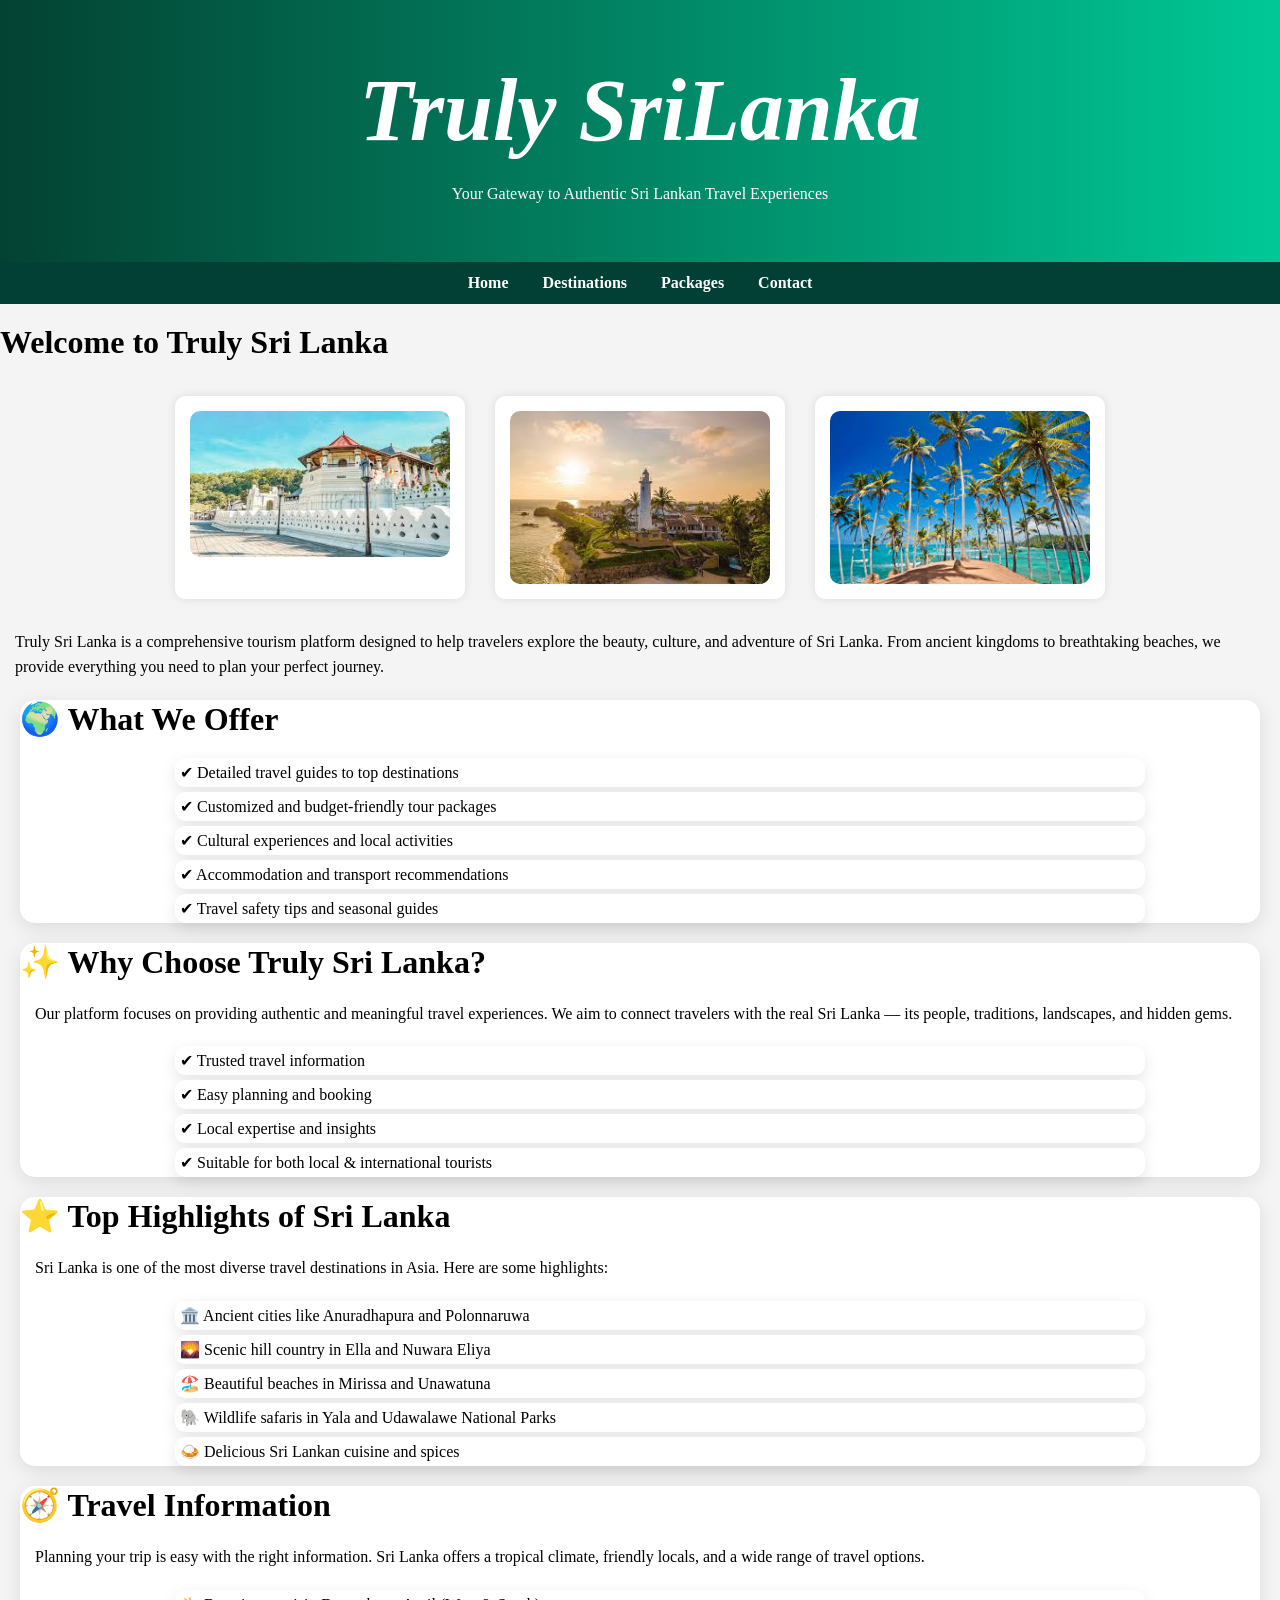
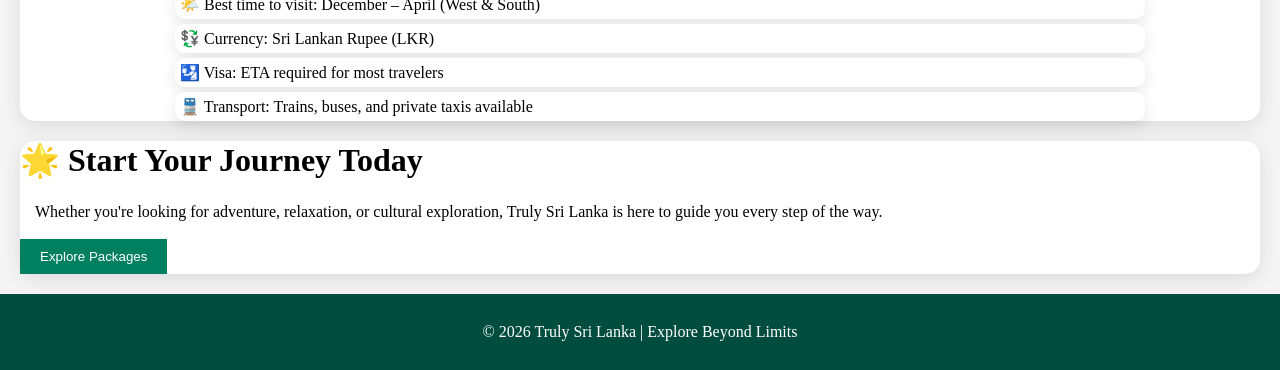
<file: index.html>
<html>
<head>
    <title>Truly Sri Lanka - Home</title>
    <link rel="stylesheet" href="style.css">
</head>

<body>

<header>
    <h1>Truly SriLanka</h1>
    <p>Your Gateway to Authentic Sri Lankan Travel Experiences</p>
</header>

<nav>
    <a href="home.html">Home</a>
    <a href="destinations.html">Destinations</a>
    <a href="packages.html">Packages</a>
    <a href="contact.html">Contact</a>
</nav>

<section>
    <h3>Welcome to Truly Sri Lanka</h3>
    <section class="grid">
        <div class="card">
            <img src="images\Kandy.jpg" alt="Kandy">
        </div>
        <div class="card">
            <img src="images\galle.jfif" alt="Galle">
        </div>
        <div class="card">
            <img src="images\mirissa.jfif" alt="Mirissa">
        </div>
    </section>
    <p>
        Truly Sri Lanka is a comprehensive tourism platform designed to help travelers 
        explore the beauty, culture, and adventure of Sri Lanka. From ancient kingdoms 
        to breathtaking beaches, we provide everything you need to plan your perfect journey.
    </p>
</section>

<section class="highlight">
    <h3>🌍 What We Offer</h3>
    <ul>
        <li>✔ Detailed travel guides to top destinations</li>
        <li>✔ Customized and budget-friendly tour packages</li>
        <li>✔ Cultural experiences and local activities</li>
        <li>✔ Accommodation and transport recommendations</li>
        <li>✔ Travel safety tips and seasonal guides</li>
    </ul>
</section>

<section class="highlight">
    <h3>✨ Why Choose Truly Sri Lanka?</h3>
    <p>
        Our platform focuses on providing authentic and meaningful travel experiences. 
        We aim to connect travelers with the real Sri Lanka — its people, traditions, 
        landscapes, and hidden gems.
    </p>

    <ul>
        <li>✔ Trusted travel information</li>
        <li>✔ Easy planning and booking</li>
        <li>✔ Local expertise and insights</li>
        <li>✔ Suitable for both local & international tourists</li>
    </ul>
</section>

<section class="highlight">
    <h3>⭐ Top Highlights of Sri Lanka</h3>
    <p>
        Sri Lanka is one of the most diverse travel destinations in Asia. Here are some highlights:
    </p>

    <ul>
        <li>🏛️ Ancient cities like Anuradhapura and Polonnaruwa</li>
        <li>🌄 Scenic hill country in Ella and Nuwara Eliya</li>
        <li>🏖️ Beautiful beaches in Mirissa and Unawatuna</li>
        <li>🐘 Wildlife safaris in Yala and Udawalawe National Parks</li>
        <li>🍛 Delicious Sri Lankan cuisine and spices</li>
    </ul>
</section>

<section class="highlight">
    <h3>🧭 Travel Information</h3>
    <p>
        Planning your trip is easy with the right information. Sri Lanka offers a tropical 
        climate, friendly locals, and a wide range of travel options.
    </p>

    <ul>
        <li>🌤️ Best time to visit: December – April (West & South)</li>
        <li>💱 Currency: Sri Lankan Rupee (LKR)</li>
        <li>🛂 Visa: ETA required for most travelers</li>
        <li>🚆 Transport: Trains, buses, and private taxis available</li>
    </ul>
</section>

<section class="highlight">
    <h3>🌟 Start Your Journey Today</h3>
    <p>
        Whether you're looking for adventure, relaxation, or cultural exploration, 
        Truly Sri Lanka is here to guide you every step of the way.
    </p>

    <a href="packages.html">
        <button>Explore Packages</button>
    </a>
</section>

<footer>
    <p>© 2026 Truly Sri Lanka | Explore Beyond Limits</p>
</footer>

</body>
</html>
</file>
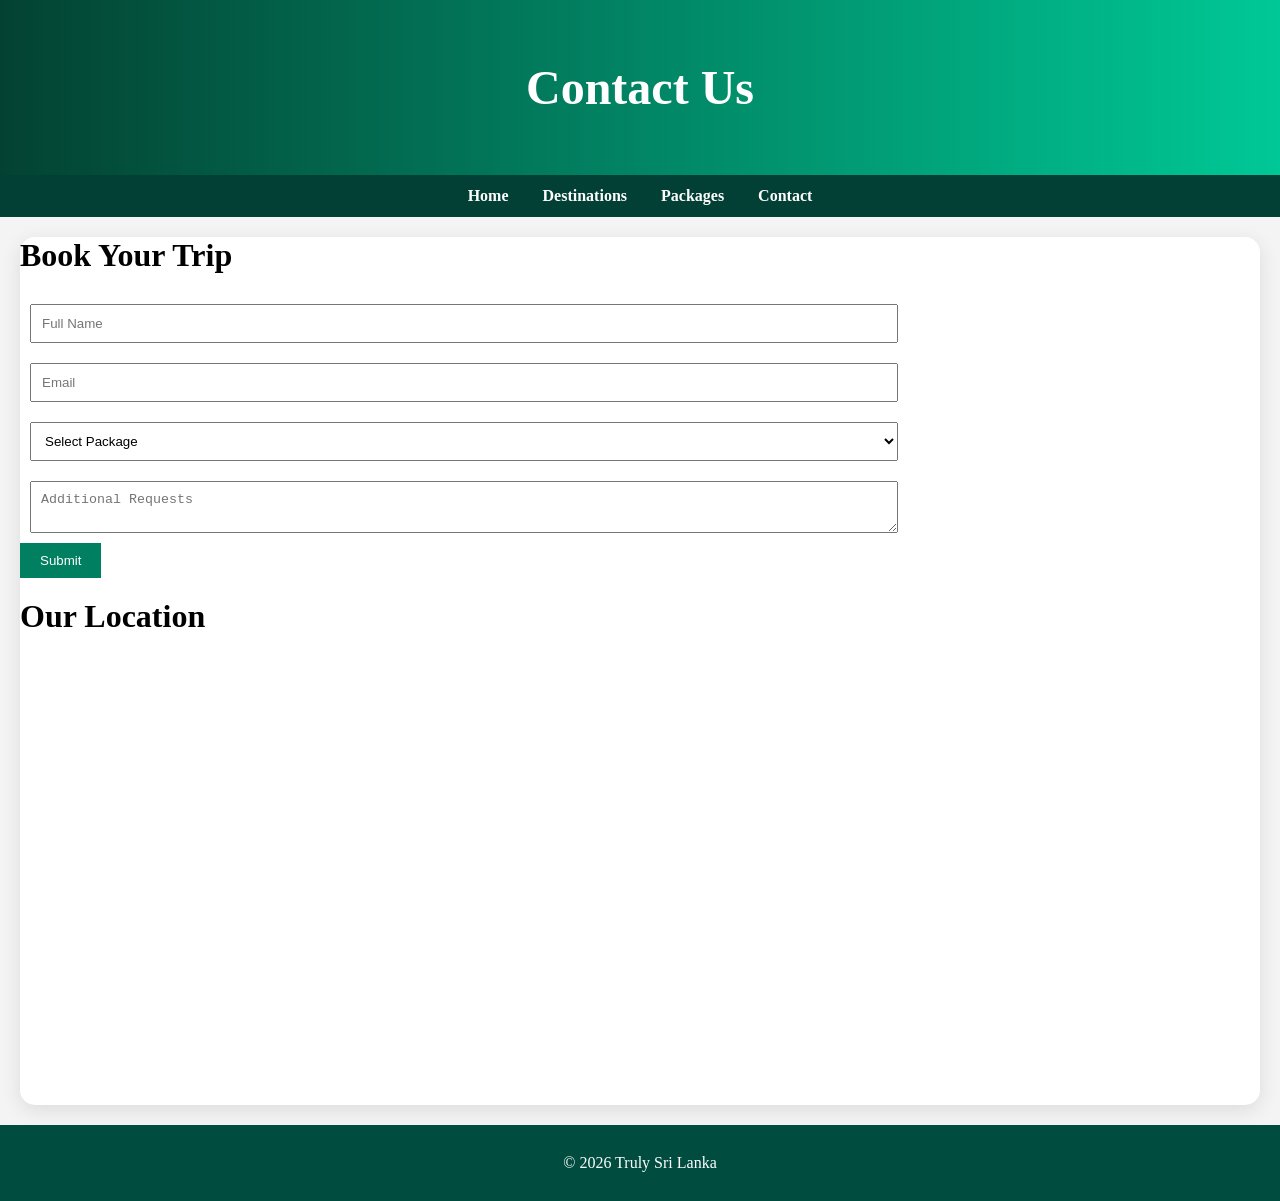
<file: contact.html>
<html>
<head>
    <title>Contact</title>
    <link rel="stylesheet" href="style.css">
</head>

<body>

<header>
    <h2>Contact Us</h2>
</header>

<nav>
    <a href="index.html">Home</a>
    <a href="destinations.html">Destinations</a>
    <a href="packages.html">Packages</a>
    <a href="contact.html">Contact</a>
</nav>

<section class="highlight">

<h3>Book Your Trip</h3>

<form action="https://formspree.io/f/myklwaea" method="POST">
    
    <input type="text" name="full_name" placeholder="Full Name" required><br>
    
    <input type="email" name="email" placeholder="Email" required><br>
    
    <select name="package">
        <option value="">Select Package</option>
        <option value="3-day">3-Day Tour</option>
        <option value="5-day-beach">5-Day Beach</option>
        <option value="7-day-hill">7-Day Hill</option>
        <option value="10-day">10-Day Tour</option>
    </select><br>
    
    <textarea name="message" placeholder="Additional Requests"></textarea><br>
    
    <button type="submit">Submit</button>
</form>

<h3>Our Location</h3>

<iframe src="https://www.google.com/maps/embed?pb=!1m14!1m12!1m3!1d15830.119800090615!2d79.8383319!3d7.294196400000001!2m3!1f0!2f0!3f0!3m2!1i1024!2i768!4f13.1!5e0!3m2!1sen!2slk!4v1776499184485!5m2!1sen!2slk" width="600" height="450" style="border:0;" allowfullscreen="" loading="lazy" referrerpolicy="no-referrer-when-downgrade"></iframe>

</section>

<footer>
    <p>© 2026 Truly Sri Lanka</p>
</footer>

</body>
</html>
</file>
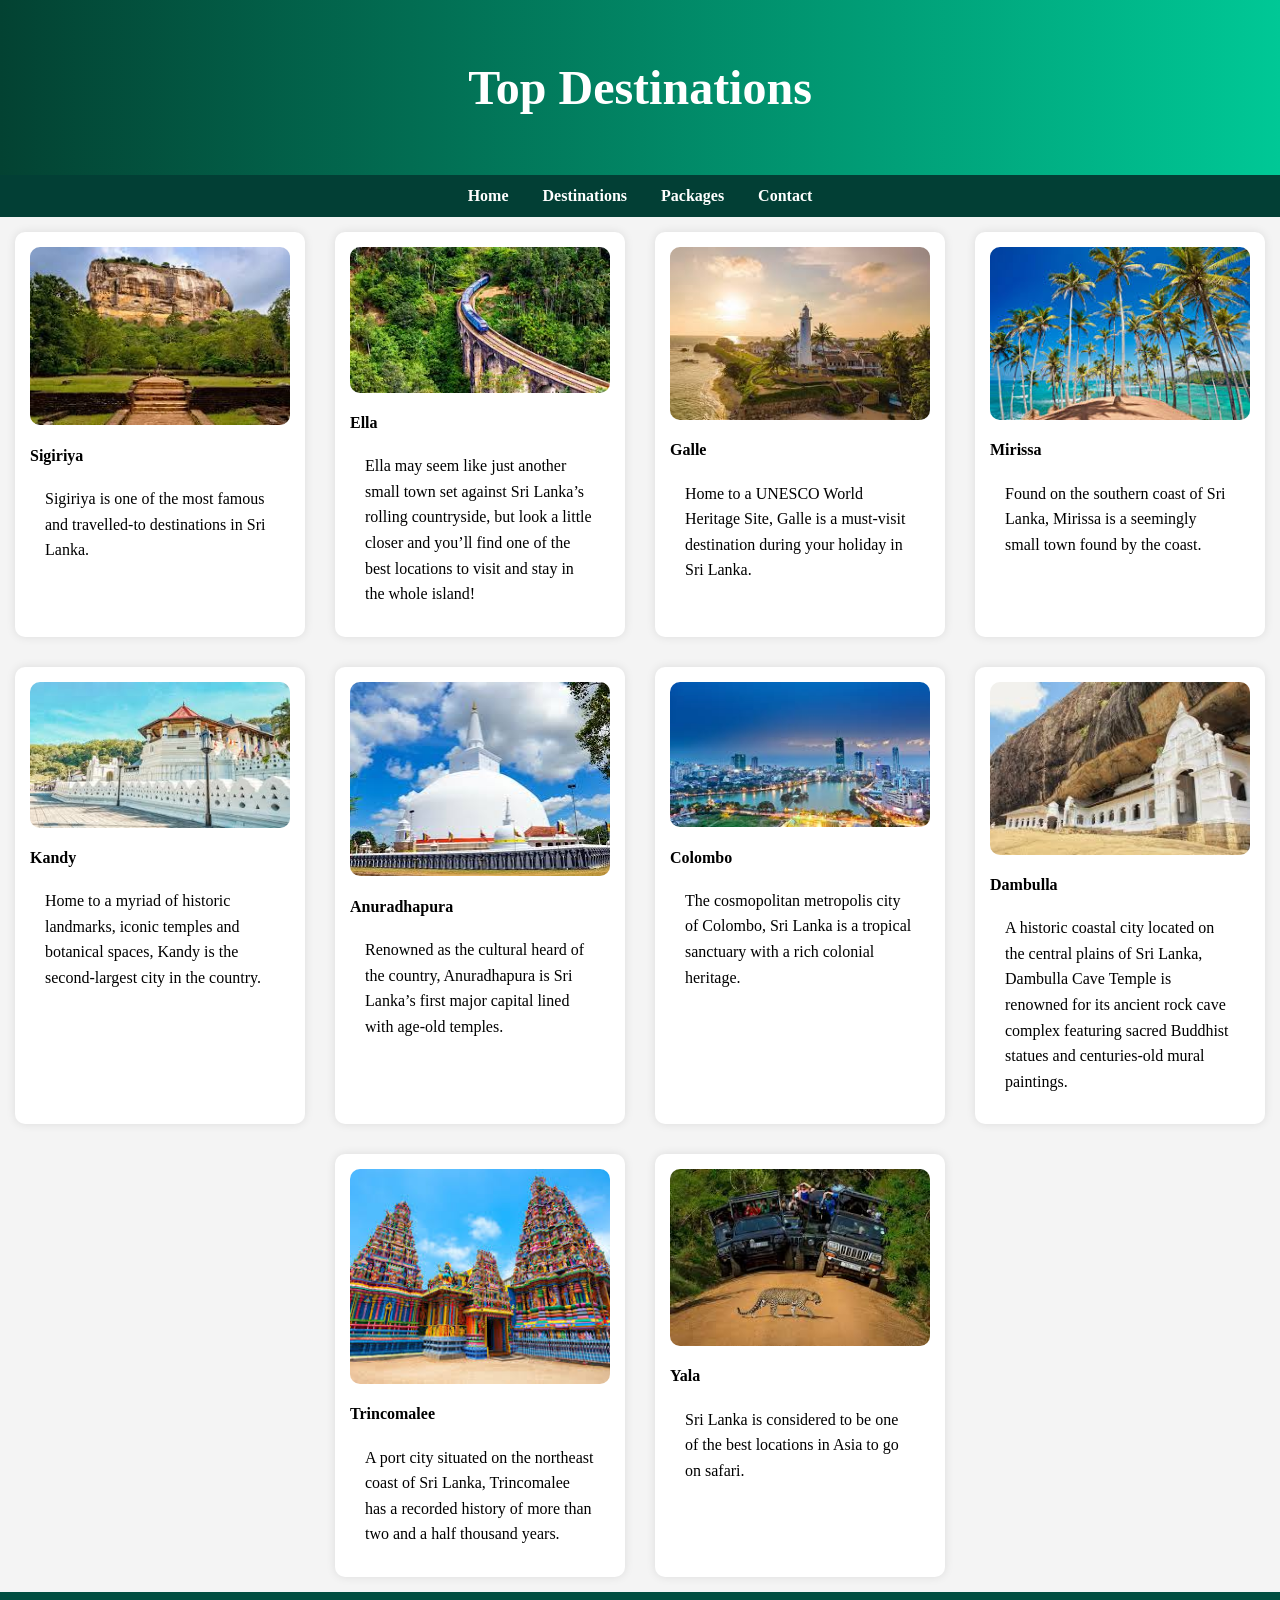
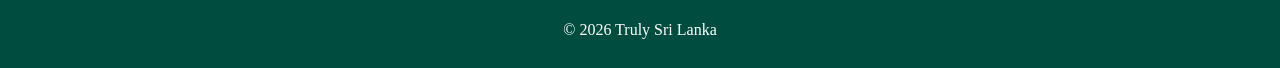
<file: destinations.html>
<html>
<head>
    <title>Destinations</title>
    <link rel="stylesheet" href="style.css">
</head>

<body>

<header>
    <h2>Top Destinations</h2>
</header>

<nav>
    <a href="index.html">Home</a>
    <a href="destinations.html">Destinations</a>
    <a href="packages.html">Packages</a>
    <a href="contact.html">Contact</a>
</nav>

<section class="grid">

<div class="card">
    <img src="images\sigiriya.jfif" alt="Sigiriya">
    <h4>Sigiriya</h4>
    <p>Sigiriya is one of the most famous and travelled-to destinations in Sri Lanka.</p>
</div>

<div class="card">
    <img src="images\ella.jfif" alt="Ella">
    <h4>Ella</h4>
    <p>Ella may seem like just another small town set against Sri Lanka’s rolling countryside, but look a little closer and you’ll find one of the best locations to visit and stay in the whole island!</p>
</div>

<div class="card">
    <img src="images\galle.jfif" alt="Galle">
    <h4>Galle</h4>
    <p>Home to a UNESCO World Heritage Site, Galle is a must-visit destination during your holiday in Sri Lanka.</p>
</div>

<div class="card">
    <img src="images\mirissa.jfif" alt="Mirissa">
    <h4>Mirissa</h4>
    <p>Found on the southern coast of Sri Lanka, Mirissa is a seemingly small town found by the coast.</p>
</div>

<div class="card">
    <img src="images\Kandy.jpg" alt="Kandy">
    <h4>Kandy</h4>
    <p>Home to a myriad of historic landmarks, iconic temples and botanical spaces, Kandy is the second-largest city in the country.</p>
</div>

<div class="card">
    <img src="images\Anuradhapura.jpg" alt="Anuradhapura">
    <h4>Anuradhapura</h4>
    <p>Renowned as the cultural heard of the country, Anuradhapura is Sri Lanka’s first major capital lined with age-old temples.</p>
</div>

<div class="card">
    <img src="images\colombo.jpg" alt="Colombo">
    <h4>Colombo</h4>
    <p>The cosmopolitan metropolis city of Colombo, Sri Lanka is a tropical sanctuary with a rich colonial heritage.</p>
</div>

<div class="card">
    <img src="images\dambulla.jpg" alt="Dambulla">
    <h4>Dambulla</h4>
    <p>A historic coastal city located on the central plains of Sri Lanka, Dambulla Cave Temple is renowned for its ancient rock cave complex featuring sacred Buddhist statues and centuries-old mural paintings.</p>
</div>

<div class="card">
    <img src="images\Trincomalee.jpg" alt="Trincomalee">
    <h4>Trincomalee</h4>
    <p>A port city situated on the northeast coast of Sri Lanka, Trincomalee has a recorded history of more than two and a half thousand years.</p>
</div>

<div class="card">
    <img src="images\yala.jpg" alt="Yala">
    <h4>Yala</h4>
    <p>Sri Lanka is considered to be one of the best locations in Asia to go on safari.</p>
</div>



</section>

<footer>
    <p>© 2026 Truly Sri Lanka</p>
</footer>

</body>
</file>
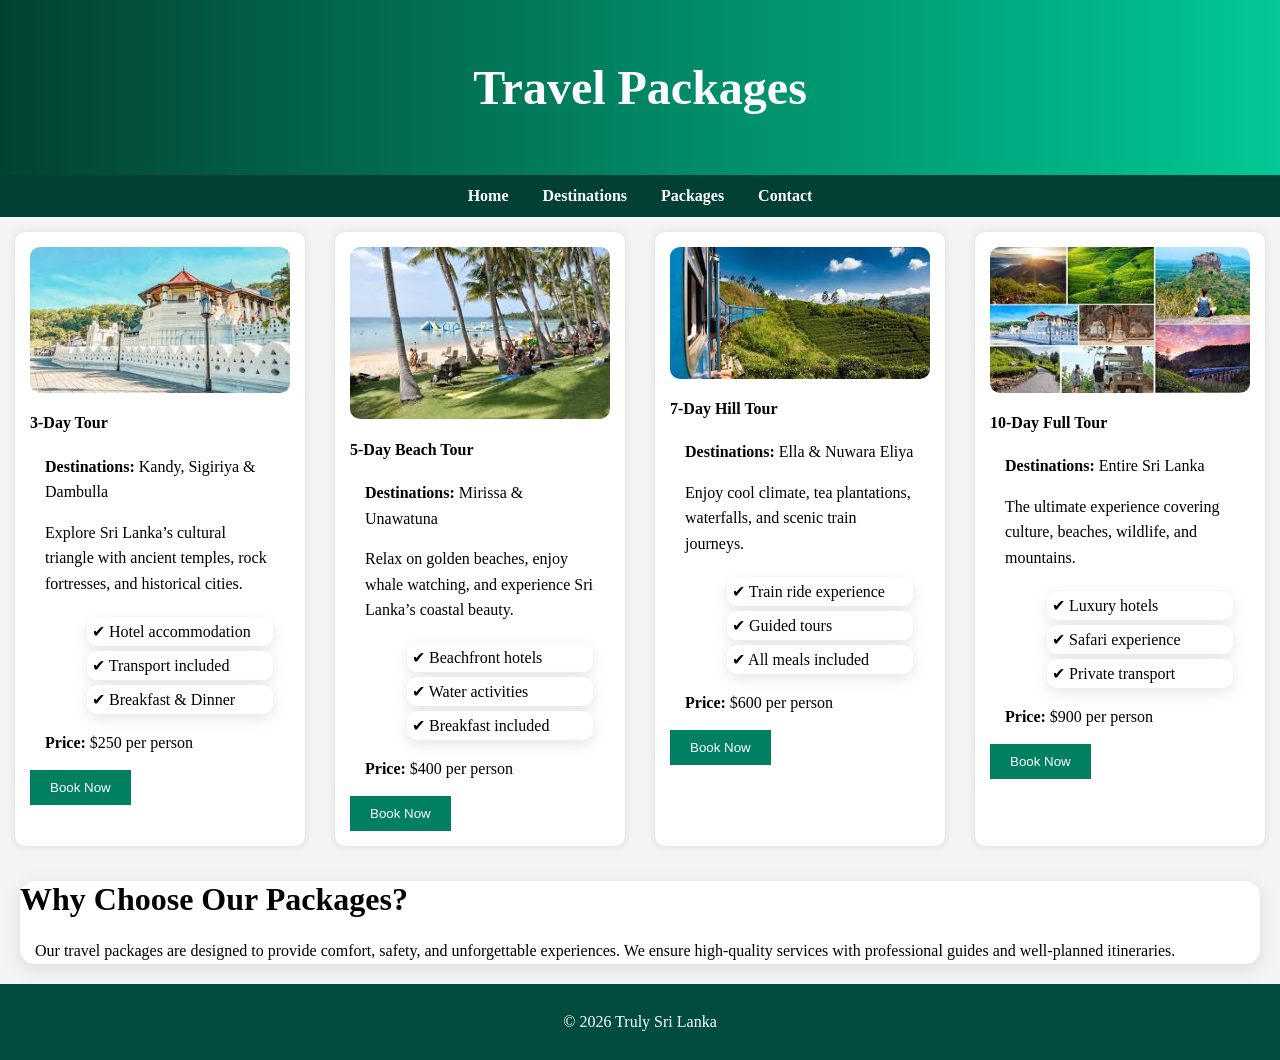
<file: packages.html>
<html>
<head>
    <title>Packages</title>
    <link rel="stylesheet" href="style.css">
</head>

<body>

<header>
    <h2>Travel Packages</h2>
</header>

<nav>
    <a href="index.html">Home</a>
    <a href="destinations.html">Destinations</a>
    <a href="packages.html">Packages</a>
    <a href="contact.html">Contact</a>
</nav>

<section class="grid">

<div class="card">
    <img src="images\Kandy.jpg" alt="3-Day Tour">
    <h4>3-Day Tour</h4>
    <p><strong>Destinations:</strong> Kandy, Sigiriya & Dambulla</p>
    <p>
        Explore Sri Lanka’s cultural triangle with ancient temples,
        rock fortresses, and historical cities.
    </p>
    <ul>
        <li>✔ Hotel accommodation</li>
        <li>✔ Transport included</li>
        <li>✔ Breakfast & Dinner</li>
    </ul>
    <p><strong>Price:</strong> $250 per person</p>
    <button>Book Now</button>
</div>

<div class="card">
    <img src="images\beach.jfif" alt="5-Day Beach Tour">
    <h4>5-Day Beach Tour</h4>
     <p><strong>Destinations:</strong> Mirissa & Unawatuna</p>
    <p>
        Relax on golden beaches, enjoy whale watching,
        and experience Sri Lanka’s coastal beauty.
    </p>
    <ul>
        <li>✔ Beachfront hotels</li>
        <li>✔ Water activities</li>
        <li>✔ Breakfast included</li>
    </ul>
    <p><strong>Price:</strong> $400 per person</p>
    <button>Book Now</button>
</div>

<div class="card">
    <img src="images\hill tour.jfif" alt="7-Day Hill Tour">
    <h4>7-Day Hill Tour</h4>
     <p><strong>Destinations:</strong> Ella & Nuwara Eliya</p>
    <p>
        Enjoy cool climate, tea plantations, waterfalls,
        and scenic train journeys.
    </p>
    <ul>
        <li>✔ Train ride experience</li>
        <li>✔ Guided tours</li>
        <li>✔ All meals included</li>
    </ul>
    <p><strong>Price:</strong> $600 per person</p>
    <button>Book Now</button>
</div>

<div class="card">
    <img src="images\tour.jfif" alt="10-Day Full Tour">
    <h4>10-Day Full Tour</h4>
    <p><strong>Destinations:</strong> Entire Sri Lanka</p>
    <p>
        The ultimate experience covering culture, beaches,
        wildlife, and mountains.
    </p>
    <ul>
        <li>✔ Luxury hotels</li>
        <li>✔ Safari experience</li>
        <li>✔ Private transport</li>
    </ul>
    <p><strong>Price:</strong> $900 per person</p>
    <button>Book Now</button>
</div>
</section>

<section class="highlight">
    <h3>Why Choose Our Packages?</h3>
    <p>
        Our travel packages are designed to provide comfort, safety,
        and unforgettable experiences. We ensure high-quality services
        with professional guides and well-planned itineraries.
    </p>
</section>

<footer>
    <p>© 2026 Truly Sri Lanka</p>
</footer>

</body>
</html>
</file>
<file: style.css>
body {
    font-family:'Times New Roman', Times, serif;
    margin: 0;
    background: #f4f4f4;
}
.highlight {
    background: #ffffff;
    border-radius: 15px;
    margin: 20px;
    box-shadow: 0 5px 20px rgba(0,0,0,0.1);
}
h1{
    font-size: 5.5em;
    font-style: italic;
    margin: 20px 0;
}
h2 {
    font-size: 3em;
    margin: 20px 0;
}
h3 {
    font-size: 2em;
    margin: 20px 0;
}
p {
    line-height: 1.6;
    margin: 15px 15px;
}

header {
    background: linear-gradient(to right, #034232, #00c896);
    color: white;
    text-align: center;
    padding: 40px 20px;
}

nav {
    background: #023f35;
    padding: 12px;
    text-align: center;
}

nav a {
    color: white;
    margin: 15px;
    text-decoration: none;
    font-weight: bold;
}

.grid {
    display: flex;
    flex-wrap: wrap;
    justify-content: center;
}
.card {
    background: white;
    margin: 15px;
    padding: 15px;
    width: 260px;
    border-radius: 10px;
    box-shadow: 0 0 10px rgba(0,0,0,0.1);
}
.card img {
    width: 100%;
    border-radius: 10px;
}

form input, select, textarea {
    width: 70%;
    margin: 10px;
    padding: 10px;
}
section ul {
    list-style: none;
    margin-top: 20px;
}

section ul li {
    background: white;
    margin: 5px auto;
    padding: 5px;
    width: 80%;
    border-radius: 10px;
    box-shadow: 0 5px 15px rgba(0,0,0,0.1);
    transition: 0.3s;
}

section ul li:hover {
    transform: scale(1.05);
}

button {
    padding: 10px 20px;
    background: #008060;
    color: white;
    border: none;
    cursor: pointer;
}

footer {
    background: #004d40;
    color: white;
    text-align: center;
    padding: 10px;
}

@media (max-width: 768px) {
    .grid {
        flex-direction: column;
        align-items: center;
    }

    form input, select, textarea {
        width: 90%;
    }
}
</file>
